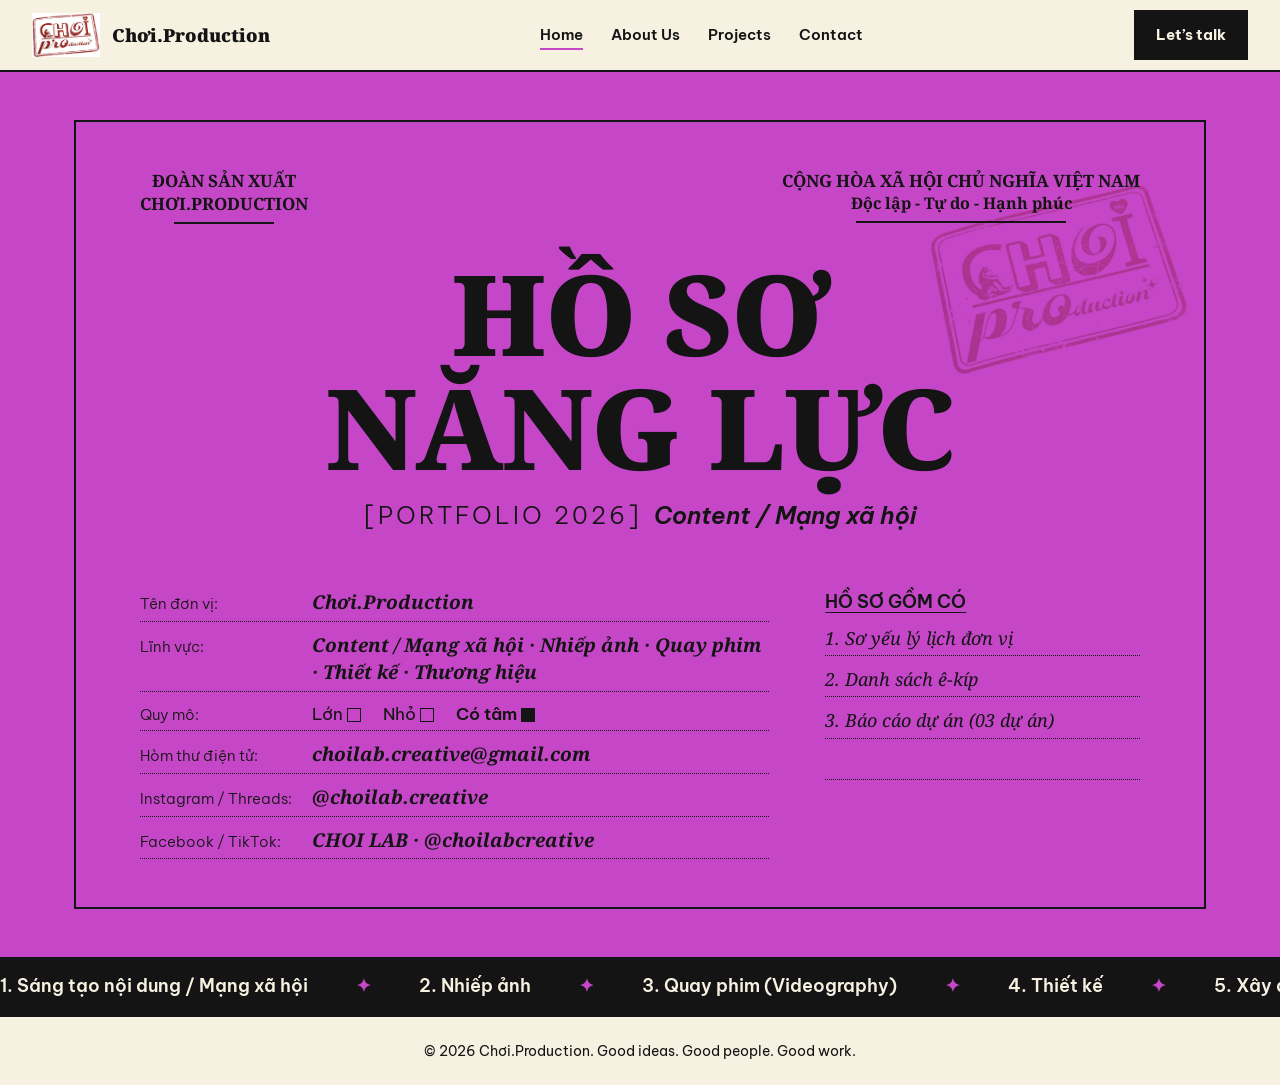
<file: index.html>
<!DOCTYPE html>
<html lang="vi">
<head>
<meta charset="utf-8">
<meta name="viewport" content="width=device-width, initial-scale=1">
<title>Home | Chơi.Production 2026</title>
<link rel="preconnect" href="https://fonts.googleapis.com">
<link href="https://fonts.googleapis.com/css2?family=Noto+Serif:ital,wght@0,400;0,700;0,900;1,400;1,700&family=Be+Vietnam+Pro:wght@300;400;600;700&display=swap" rel="stylesheet">
<link rel="stylesheet" href="portfolio.css">
</head>
<body>
<div class="progress" id="progress" aria-hidden="true"></div>
<header class="nav" id="nav">
  <a class="brand" href="index.html"><img src="assets/logo.jpg" alt="Logo Chơi.Production"><span>Chơi.Production</span></a>
  <nav aria-label="Main navigation">
    <ul>
      <li><a href="index.html" data-page="index.html">Home</a></li>
      <li><a href="about.html" data-page="about.html">About Us</a></li>
      <li><a href="projects.html" data-page="projects.html">Projects</a></li>
      <li><a href="contact.html" data-page="contact.html">Contact</a></li>
    </ul>
  </nav>
  <a class="cta" href="contact.html">Let’s talk</a>
</header>
<main class="page-home">
<!-- BÌA -->
<section id="bia" class="purple" style="padding-top:var(--nav-h)">
  <div class="wrap">
    <div class="sheet cover" style="position:relative">
      <div class="head">
        <div class="blk"><div>ĐOÀN SẢN XUẤT</div><div>CHƠI.PRODUCTION</div><div class="rule" style="width:100px"></div></div>
        <div class="blk"><div>CỘNG HÒA XÃ HỘI CHỦ NGHĨA VIỆT NAM</div><div style="font-size:16px">Độc lập - Tự do - Hạnh phúc</div><div class="rule" style="width:210px"></div></div>
      </div>
      <img class="faint" src="assets/logo.jpg" alt="" aria-hidden="true">
      <div class="reveal">
        <h1>HỒ SƠ<br>NĂNG LỰC</h1>
        <div class="sub">
          <span>[PORTFOLIO 2026]</span>
          <span class="phrase" id="phrase" aria-live="off">Content / Mạng xã hội · Nhiếp ảnh · Quay phim · Thiết kế · Thương hiệu</span>
        </div>
      </div>
      <div class="bottom reveal">
        <div style="display:flex;flex-direction:column;gap:10px">
          <div class="field" style="font-size:19px"><span class="lb">Tên đơn vị:</span><span class="v">Chơi.Production</span></div>
          <div class="field" style="font-size:19px"><span class="lb">Lĩnh vực:</span><span class="v">Content / Mạng xã hội · Nhiếp ảnh · Quay phim · Thiết kế · Thương hiệu</span></div>
          <div class="field"><span class="lb">Quy mô:</span><span class="sans" style="display:flex;gap:22px;flex-wrap:wrap"><span>Lớn <span class="box"></span></span><span>Nhỏ <span class="box"></span></span><span style="font-weight:600">Có tâm <span class="box on"></span></span></span></div>
          <div class="field" style="font-size:19px"><span class="lb">Hòm thư điện tử:</span><span class="v">choilab.creative@gmail.com</span></div>
          <div class="field" style="font-size:19px"><span class="lb">Instagram / Threads:</span><span class="v">@choilab.creative</span></div>
          <div class="field" style="font-size:19px"><span class="lb">Facebook / TikTok:</span><span class="v">CHOI LAB · @choilabcreative</span></div>
        </div>
        <div class="gom">
          <div class="t">HỒ SƠ GỒM CÓ</div>
          <a class="dot" href="about.html#ly-lich" style="text-decoration:none">1. Sơ yếu lý lịch đơn vị</a>
          <a class="dot" href="about.html#ekip" style="text-decoration:none">2. Danh sách ê-kíp</a>
          <a class="dot" href="projects.html#du-an" style="text-decoration:none">3. Báo cáo dự án (03 dự án)</a>
          <div class="dot">&#160;</div>
        </div>
      </div>
    </div>
  </div>
</section>

<div class="marquee" aria-hidden="true">
  <div class="track">
    <span>1. Sáng tạo nội dung / Mạng xã hội</span><span>2. Nhiếp ảnh</span><span>3. Quay phim (Videography)</span><span>4. Thiết kế</span><span>5. Xây dựng thương hiệu</span><span>6. Và mọi thứ dính tới sáng tạo</span>
    <span>1. Sáng tạo nội dung / Mạng xã hội</span><span>2. Nhiếp ảnh</span><span>3. Quay phim (Videography)</span><span>4. Thiết kế</span><span>5. Xây dựng thương hiệu</span><span>6. Và mọi thứ dính tới sáng tạo</span>
  </div>
</div>
</main>
<footer>© <span id="year"></span> Chơi.Production. Good ideas. Good people. Good work.</footer>
<script>
(function(){
  var reduce = window.matchMedia('(prefers-reduced-motion: reduce)').matches;
  var nav = document.getElementById('nav');
  var bar = document.getElementById('progress');
  var links = Array.prototype.slice.call(document.querySelectorAll('.nav a[data-page]'));
  var currentPage = window.location.pathname.split('/').pop() || 'index.html';
  var lastY = window.scrollY;
  links.forEach(function(link){
    var active = link.getAttribute('data-page') === currentPage;
    link.classList.toggle('active', active);
    if (active) link.setAttribute('aria-current', 'page');
  });
  function onScroll(){
    var y = window.scrollY;
    if (y > 240 && y > lastY) nav.classList.add('hidden');
    else if (y < lastY || y <= 240) nav.classList.remove('hidden');
    lastY = y;
    var max = document.documentElement.scrollHeight - window.innerHeight;
    bar.style.width = (max > 0 ? (y / max) * 100 : 0) + '%';
  }
  window.addEventListener('scroll', onScroll, {passive:true});
  window.addEventListener('resize', onScroll);
  onScroll();
  document.querySelectorAll('a[href^="#"]').forEach(function(link){
    link.addEventListener('click', function(event){
      var target = document.querySelector(link.getAttribute('href'));
      if (!target) return;
      event.preventDefault();
      target.scrollIntoView({behavior: reduce ? 'auto' : 'smooth', block:'start'});
      if (target.id) history.replaceState(null, '', '#' + target.id);
    });
  });
  document.getElementById('year').textContent = new Date().getFullYear();
  var reveals = document.querySelectorAll('.reveal');
  if (reduce || !('IntersectionObserver' in window)) {
    reveals.forEach(function(element){ element.classList.add('in'); });
  } else {
    var observer = new IntersectionObserver(function(entries){
      entries.forEach(function(entry){
        if (entry.isIntersecting) {
          entry.target.classList.add('in');
          observer.unobserve(entry.target);
        }
      });
    }, {threshold:0.15});
    reveals.forEach(function(element){ observer.observe(element); });
  }
  var words = ['Content / Mạng xã hội','Nhiếp ảnh','Quay phim','Thiết kế','Thương hiệu'];
  var phrase = document.getElementById('phrase');
  if (phrase && !reduce) {
    var index = 0;
    phrase.textContent = words[0];
    window.setInterval(function(){
      phrase.classList.add('fade');
      window.setTimeout(function(){
        index = (index + 1) % words.length;
        phrase.textContent = words[index];
        phrase.classList.remove('fade');
      }, 350);
    }, 2200);
  }
})();
</script>
</body>
</html>
</file>
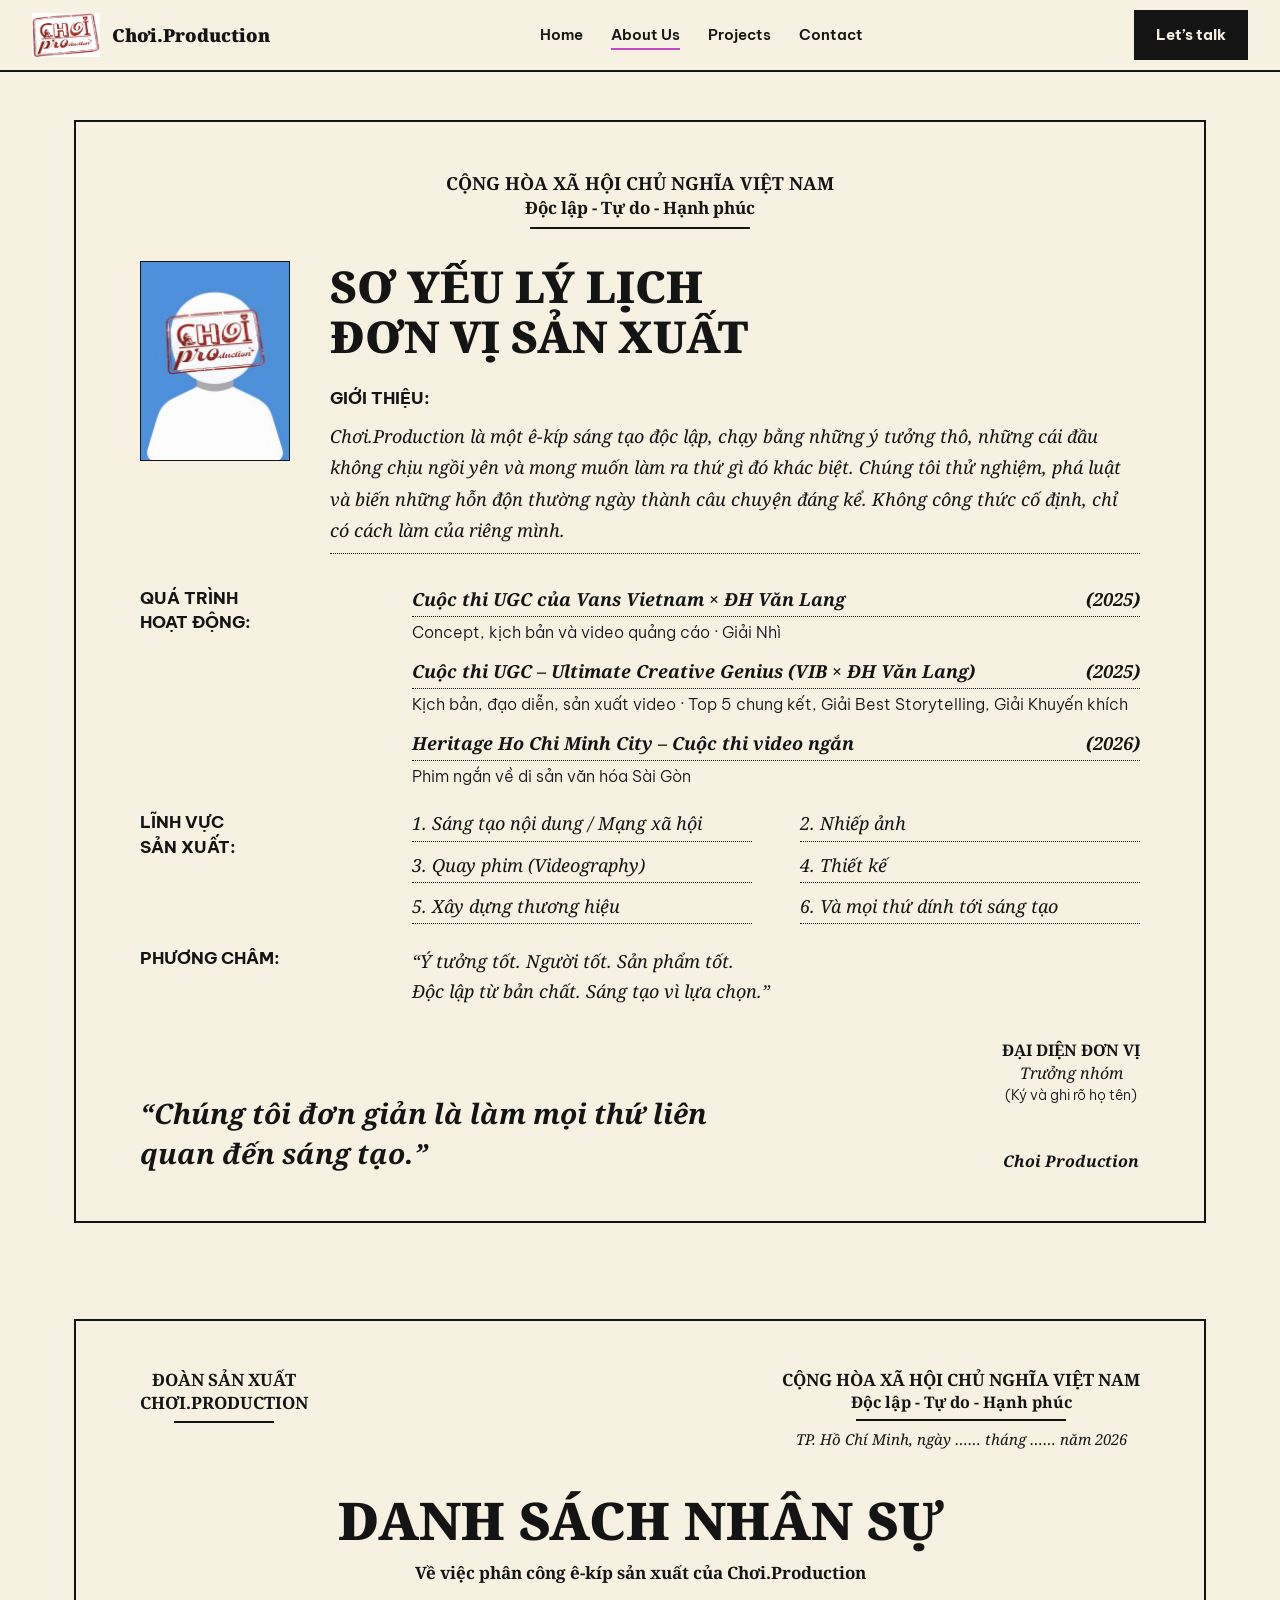
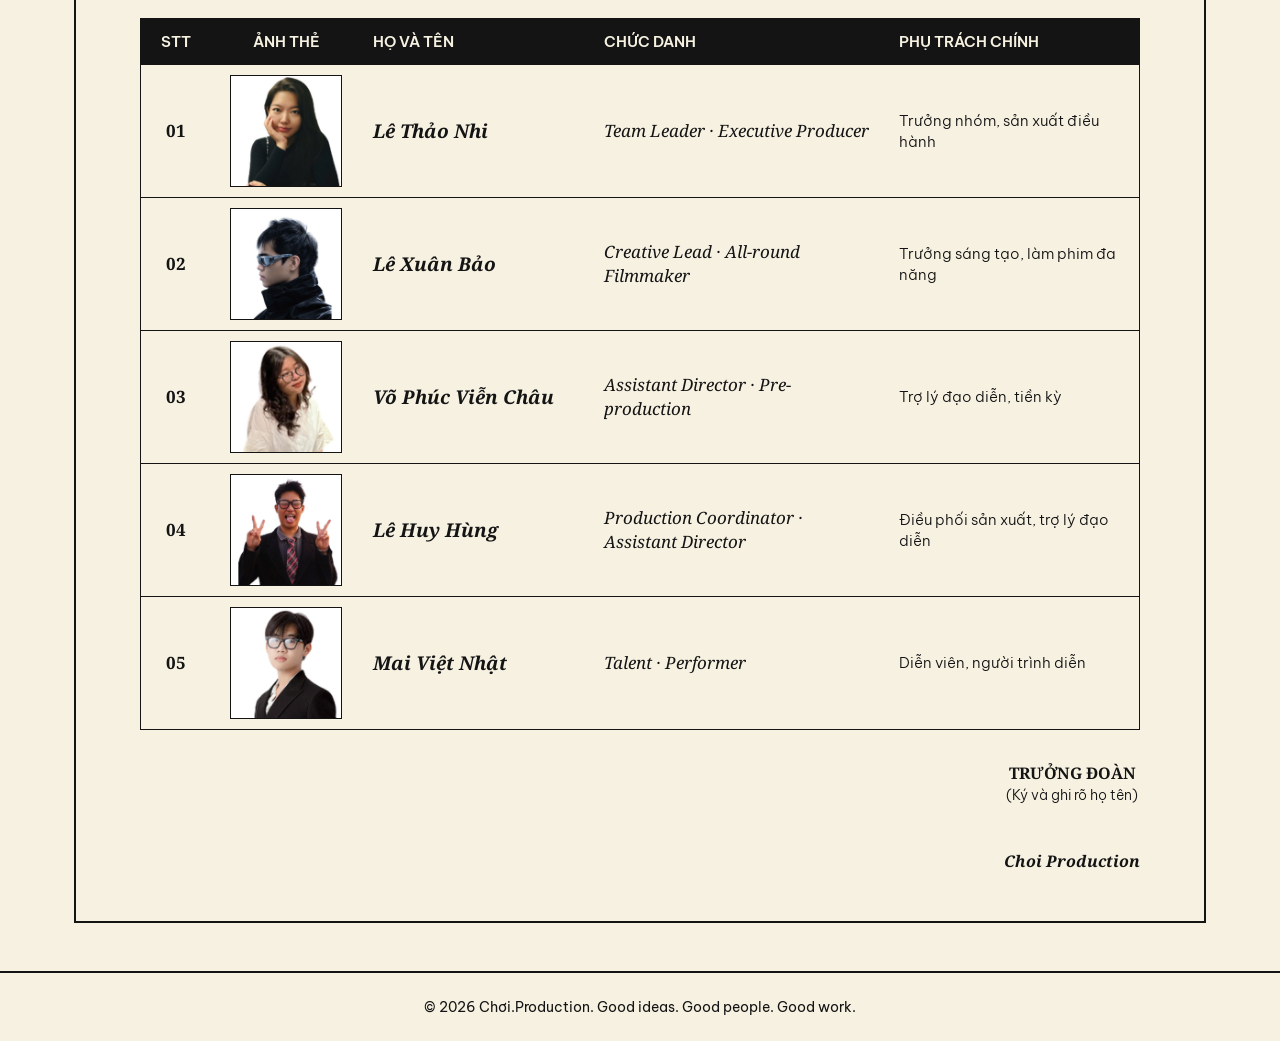
<file: about.html>
<!DOCTYPE html>
<html lang="vi">
<head>
<meta charset="utf-8">
<meta name="viewport" content="width=device-width, initial-scale=1">
<title>About Us | Chơi.Production 2026</title>
<link rel="preconnect" href="https://fonts.googleapis.com">
<link href="https://fonts.googleapis.com/css2?family=Noto+Serif:ital,wght@0,400;0,700;0,900;1,400;1,700&family=Be+Vietnam+Pro:wght@300;400;600;700&display=swap" rel="stylesheet">
<link rel="stylesheet" href="portfolio.css">
</head>
<body>
<div class="progress" id="progress" aria-hidden="true"></div>
<header class="nav" id="nav">
  <a class="brand" href="index.html"><img src="assets/logo.jpg" alt="Logo Chơi.Production"><span>Chơi.Production</span></a>
  <nav aria-label="Main navigation">
    <ul>
      <li><a href="index.html" data-page="index.html">Home</a></li>
      <li><a href="about.html" data-page="about.html">About Us</a></li>
      <li><a href="projects.html" data-page="projects.html">Projects</a></li>
      <li><a href="contact.html" data-page="contact.html">Contact</a></li>
    </ul>
  </nav>
  <a class="cta" href="contact.html">Let’s talk</a>
</header>
<main class="page-inner">
<!-- LÝ LỊCH -->
<section id="ly-lich">
  <div class="wrap">
    <div class="sheet">
      <div class="ll-top reveal">
        <div style="text-align:center">
          <div style="font-weight:700;font-size:18px">CỘNG HÒA XÃ HỘI CHỦ NGHĨA VIỆT NAM</div>
          <div style="font-weight:700;font-size:17px">Độc lập - Tự do - Hạnh phúc</div>
          <div class="head"><div class="rule" style="width:220px"></div></div>
        </div>
      </div>
      <div class="intro reveal">
        <div class="idphoto"><img src="assets/idphoto.jpg" alt="Ảnh thẻ Chơi.Production"></div>
        <div style="display:flex;flex-direction:column;gap:10px">
        <h1 style="font-weight:900;font-size:clamp(30px,4.4vw,44px);line-height:1.15;margin-bottom:14px">SƠ YẾU LÝ LỊCH<br>ĐƠN VỊ SẢN XUẤT</h1>
        <div class="lbl">GIỚI THIỆU:</div>
        <p class="dot" style="line-height:1.75;padding-bottom:6px">Chơi.Production là một ê-kíp sáng tạo độc lập, chạy bằng những ý tưởng thô, những cái đầu không chịu ngồi yên và mong muốn làm ra thứ gì đó khác biệt. Chúng tôi thử nghiệm, phá luật và biến những hỗn độn thường ngày thành câu chuyện đáng kể. Không công thức cố định, chỉ có cách làm của riêng mình.</p>
        </div>
      </div>
      <div class="ll-body reveal">
        <div class="lbl">QUÁ TRÌNH<br>HOẠT ĐỘNG:</div>
        <div style="display:flex;flex-direction:column;gap:14px">
          <div class="mile"><div class="row"><span>Cuộc thi UGC của Vans Vietnam × ĐH Văn Lang</span><span>(2025)</span></div><div class="d">Concept, kịch bản và video quảng cáo · Giải Nhì</div></div>
          <div class="mile"><div class="row"><span>Cuộc thi UGC – Ultimate Creative Genius (VIB × ĐH Văn Lang)</span><span>(2025)</span></div><div class="d">Kịch bản, đạo diễn, sản xuất video · Top 5 chung kết, Giải Best Storytelling, Giải Khuyến khích</div></div>
          <div class="mile"><div class="row"><span>Heritage Ho Chi Minh City – Cuộc thi video ngắn</span><span>(2026)</span></div><div class="d">Phim ngắn về di sản văn hóa Sài Gòn</div></div>
        </div>
        <div class="lbl">LĨNH VỰC<br>SẢN XUẤT:</div>
        <div class="grid2">
          <div class="dot">1. Sáng tạo nội dung / Mạng xã hội</div><div class="dot">2. Nhiếp ảnh</div>
          <div class="dot">3. Quay phim (Videography)</div><div class="dot">4. Thiết kế</div>
          <div class="dot">5. Xây dựng thương hiệu</div><div class="dot">6. Và mọi thứ dính tới sáng tạo</div>
        </div>
        <div class="lbl">PHƯƠNG CHÂM:</div>
        <p style="font-style:italic;line-height:1.7">“Ý tưởng tốt. Người tốt. Sản phẩm tốt.<br>Độc lập từ bản chất. Sáng tạo vì lựa chọn.”</p>
      </div>
      <div class="sign reveal">
        <p style="max-width:620px;font-style:italic;font-weight:700;font-size:28px;line-height:1.4">“Chúng tôi đơn giản là làm mọi thứ liên quan đến sáng tạo.”</p>
        <div class="who"><div style="font-weight:700">ĐẠI DIỆN ĐƠN VỊ</div><div style="font-style:italic">Trưởng nhóm</div><div class="sans" style="font-weight:300;font-size:14px">(Ký và ghi rõ họ tên)</div><div class="name">Choi Production</div></div>
      </div>
    </div>
  </div>
</section>

<!-- Ê-KÍP -->
<section id="ekip">
  <div class="wrap">
    <div class="sheet">
      <div class="head">
        <div class="blk"><div>ĐOÀN SẢN XUẤT</div><div>CHƠI.PRODUCTION</div><div class="rule" style="width:100px"></div></div>
        <div class="blk"><div>CỘNG HÒA XÃ HỘI CHỦ NGHĨA VIỆT NAM</div><div style="font-size:16px">Độc lập - Tự do - Hạnh phúc</div><div class="rule" style="width:210px"></div><div class="meta">TP. Hồ Chí Minh, ngày …… tháng …… năm 2026</div></div>
      </div>
      <div class="title-c reveal"><h1>DANH SÁCH NHÂN SỰ</h1><p>Về việc phân công ê-kíp sản xuất của Chơi.Production</p></div>
      <div class="tbl reveal" role="table" aria-label="Danh sách nhân sự">
        <div class="tr th" role="row"><div role="columnheader" style="text-align:center">STT</div><div role="columnheader" style="text-align:center">ẢNH THẺ</div><div role="columnheader">HỌ VÀ TÊN</div><div role="columnheader">CHỨC DANH</div><div role="columnheader">PHỤ TRÁCH CHÍNH</div></div>
        <div class="tr" role="row"><div class="stt" role="cell">01</div><div class="ph" role="cell"><img src="assets/nhi.jpg?v=2" alt="Ảnh Lê Thảo Nhi"></div><div class="nm" role="cell">Lê Thảo Nhi</div><div class="rl" role="cell">Team Leader · Executive Producer</div><div class="vn" role="cell">Trưởng nhóm, sản xuất điều hành</div></div>
        <div class="tr" role="row"><div class="stt" role="cell">02</div><div class="ph" role="cell"><img src="assets/bao4.jpg" alt="Ảnh Lê Xuân Bảo"></div><div class="nm" role="cell">Lê Xuân Bảo</div><div class="rl" role="cell">Creative Lead · All-round Filmmaker</div><div class="vn" role="cell">Trưởng sáng tạo, làm phim đa năng</div></div>
        <div class="tr" role="row"><div class="stt" role="cell">03</div><div class="ph" role="cell"><img src="assets/chau.jpg?v=2" alt="Ảnh Võ Phúc Viễn Châu"></div><div class="nm" role="cell">Võ Phúc Viễn Châu</div><div class="rl" role="cell">Assistant Director · Pre-production</div><div class="vn" role="cell">Trợ lý đạo diễn, tiền kỳ</div></div>
        <div class="tr" role="row"><div class="stt" role="cell">04</div><div class="ph" role="cell"><img src="assets/hung4.jpg" alt="Ảnh Lê Huy Hùng"></div><div class="nm" role="cell">Lê Huy Hùng</div><div class="rl" role="cell">Production Coordinator · Assistant Director</div><div class="vn" role="cell">Điều phối sản xuất, trợ lý đạo diễn</div></div>
        <div class="tr" role="row"><div class="stt" role="cell">05</div><div class="ph" role="cell"><img src="assets/nhat2.jpg" alt="Ảnh Mai Việt Nhật"></div><div class="nm" role="cell">Mai Việt Nhật</div><div class="rl" role="cell">Talent · Performer</div><div class="vn" role="cell">Diễn viên, người trình diễn</div></div>
      </div>
      <div class="sign"><div></div><div class="who"><div style="font-weight:700">TRƯỞNG ĐOÀN</div><div class="sans" style="font-weight:300;font-size:14px">(Ký và ghi rõ họ tên)</div><div class="name">Choi Production</div></div></div>
    </div>
  </div>
</section>
</main>
<footer>© <span id="year"></span> Chơi.Production. Good ideas. Good people. Good work.</footer>
<script>
(function(){
  var reduce = window.matchMedia('(prefers-reduced-motion: reduce)').matches;
  var nav = document.getElementById('nav');
  var bar = document.getElementById('progress');
  var links = Array.prototype.slice.call(document.querySelectorAll('.nav a[data-page]'));
  var currentPage = window.location.pathname.split('/').pop() || 'index.html';
  var lastY = window.scrollY;
  links.forEach(function(link){
    var active = link.getAttribute('data-page') === currentPage;
    link.classList.toggle('active', active);
    if (active) link.setAttribute('aria-current', 'page');
  });
  function onScroll(){
    var y = window.scrollY;
    if (y > 240 && y > lastY) nav.classList.add('hidden');
    else if (y < lastY || y <= 240) nav.classList.remove('hidden');
    lastY = y;
    var max = document.documentElement.scrollHeight - window.innerHeight;
    bar.style.width = (max > 0 ? (y / max) * 100 : 0) + '%';
  }
  window.addEventListener('scroll', onScroll, {passive:true});
  window.addEventListener('resize', onScroll);
  onScroll();
  document.querySelectorAll('a[href^="#"]').forEach(function(link){
    link.addEventListener('click', function(event){
      var target = document.querySelector(link.getAttribute('href'));
      if (!target) return;
      event.preventDefault();
      target.scrollIntoView({behavior: reduce ? 'auto' : 'smooth', block:'start'});
      if (target.id) history.replaceState(null, '', '#' + target.id);
    });
  });
  document.getElementById('year').textContent = new Date().getFullYear();
  var reveals = document.querySelectorAll('.reveal');
  if (reduce || !('IntersectionObserver' in window)) {
    reveals.forEach(function(element){ element.classList.add('in'); });
  } else {
    var observer = new IntersectionObserver(function(entries){
      entries.forEach(function(entry){
        if (entry.isIntersecting) {
          entry.target.classList.add('in');
          observer.unobserve(entry.target);
        }
      });
    }, {threshold:0.15});
    reveals.forEach(function(element){ observer.observe(element); });
  }
  var words = ['Content / Mạng xã hội','Nhiếp ảnh','Quay phim','Thiết kế','Thương hiệu'];
  var phrase = document.getElementById('phrase');
  if (phrase && !reduce) {
    var index = 0;
    phrase.textContent = words[0];
    window.setInterval(function(){
      phrase.classList.add('fade');
      window.setTimeout(function(){
        index = (index + 1) % words.length;
        phrase.textContent = words[index];
        phrase.classList.remove('fade');
      }, 350);
    }, 2200);
  }
})();
</script>
</body>
</html>
</file>
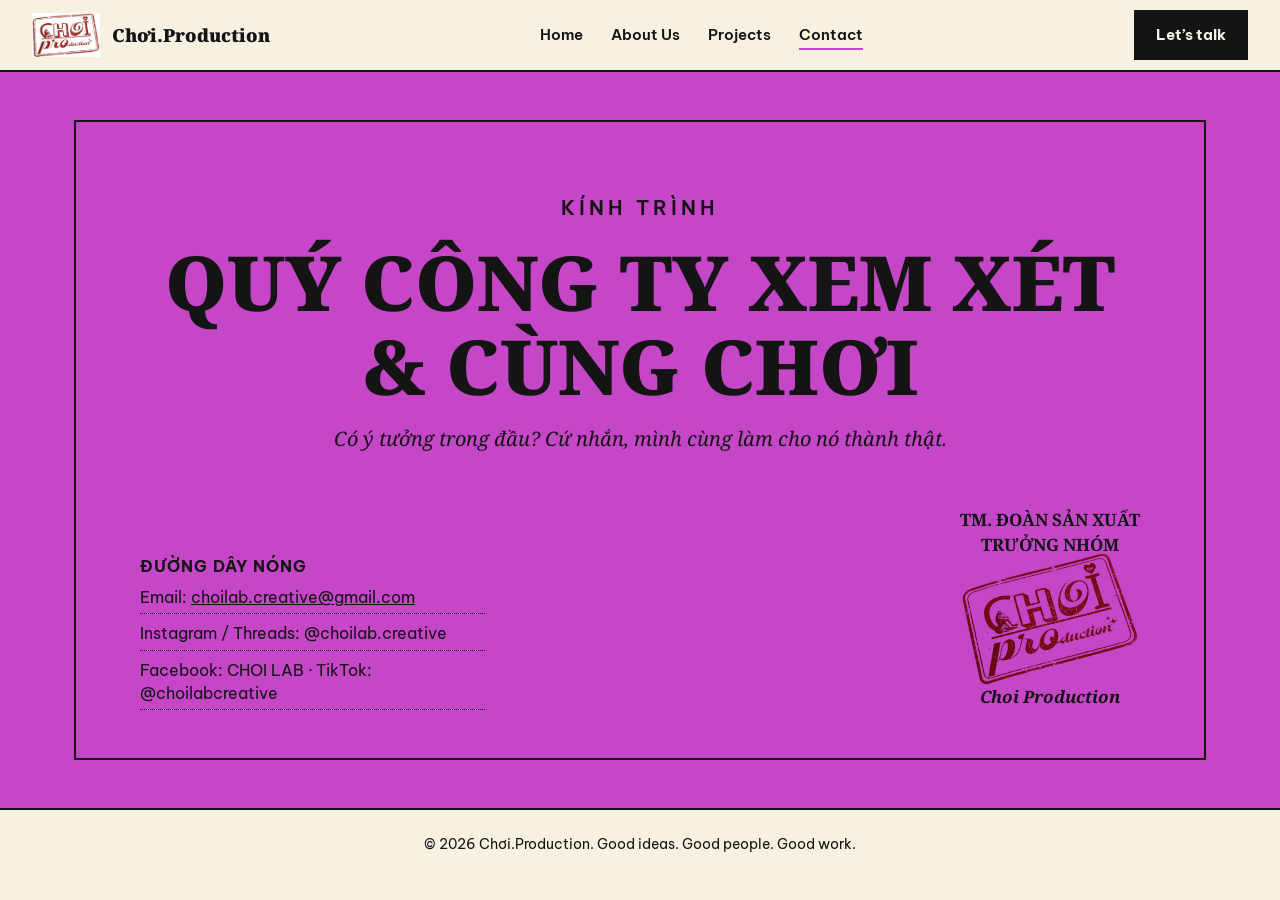
<file: contact.html>
<!DOCTYPE html>
<html lang="vi">
<head>
<meta charset="utf-8">
<meta name="viewport" content="width=device-width, initial-scale=1">
<title>Contact | Chơi.Production 2026</title>
<link rel="preconnect" href="https://fonts.googleapis.com">
<link href="https://fonts.googleapis.com/css2?family=Noto+Serif:ital,wght@0,400;0,700;0,900;1,400;1,700&family=Be+Vietnam+Pro:wght@300;400;600;700&display=swap" rel="stylesheet">
<link rel="stylesheet" href="portfolio.css">
</head>
<body>
<div class="progress" id="progress" aria-hidden="true"></div>
<header class="nav" id="nav">
  <a class="brand" href="index.html"><img src="assets/logo.jpg" alt="Logo Chơi.Production"><span>Chơi.Production</span></a>
  <nav aria-label="Main navigation">
    <ul>
      <li><a href="index.html" data-page="index.html">Home</a></li>
      <li><a href="about.html" data-page="about.html">About Us</a></li>
      <li><a href="projects.html" data-page="projects.html">Projects</a></li>
      <li><a href="contact.html" data-page="contact.html">Contact</a></li>
    </ul>
  </nav>
  <a class="cta" href="contact.html">Let’s talk</a>
</header>
<main class="page-inner">
<!-- KẾT -->
<section id="lien-he" class="purple">
  <div class="wrap">
    <div class="sheet ket">
      <div class="mid reveal">
        <div class="k">KÍNH TRÌNH</div>
        <h1>QUÝ CÔNG TY XEM XÉT<br>&amp; CÙNG CHƠI</h1>
        <p>Có ý tưởng trong đầu? Cứ nhắn, mình cùng làm cho nó thành thật.</p>
      </div>
      <div class="bot reveal">
        <div class="hotline">
          <div class="t">ĐƯỜNG DÂY NÓNG</div>
          <div>Email: <a href="mailto:choilab.creative@gmail.com">choilab.creative@gmail.com</a></div>
          <div>Instagram / Threads: @choilab.creative</div>
          <div>Facebook: CHOI LAB · TikTok: @choilabcreative</div>
        </div>
        <div></div>
        <div class="stamp">
          <div style="font-weight:700">TM. ĐOÀN SẢN XUẤT</div>
          <div style="font-weight:700">TRƯỞNG NHÓM</div>
          <div class="s"><img src="assets/logo.jpg" alt="Dấu Chơi.Production"></div>
          <div style="font-style:italic;font-weight:700;margin-top:8px">Choi Production</div>
        </div>
      </div>
    </div>
  </div>
</section>
</main>
<footer>© <span id="year"></span> Chơi.Production. Good ideas. Good people. Good work.</footer>
<script>
(function(){
  var reduce = window.matchMedia('(prefers-reduced-motion: reduce)').matches;
  var nav = document.getElementById('nav');
  var bar = document.getElementById('progress');
  var links = Array.prototype.slice.call(document.querySelectorAll('.nav a[data-page]'));
  var currentPage = window.location.pathname.split('/').pop() || 'index.html';
  var lastY = window.scrollY;
  links.forEach(function(link){
    var active = link.getAttribute('data-page') === currentPage;
    link.classList.toggle('active', active);
    if (active) link.setAttribute('aria-current', 'page');
  });
  function onScroll(){
    var y = window.scrollY;
    if (y > 240 && y > lastY) nav.classList.add('hidden');
    else if (y < lastY || y <= 240) nav.classList.remove('hidden');
    lastY = y;
    var max = document.documentElement.scrollHeight - window.innerHeight;
    bar.style.width = (max > 0 ? (y / max) * 100 : 0) + '%';
  }
  window.addEventListener('scroll', onScroll, {passive:true});
  window.addEventListener('resize', onScroll);
  onScroll();
  document.querySelectorAll('a[href^="#"]').forEach(function(link){
    link.addEventListener('click', function(event){
      var target = document.querySelector(link.getAttribute('href'));
      if (!target) return;
      event.preventDefault();
      target.scrollIntoView({behavior: reduce ? 'auto' : 'smooth', block:'start'});
      if (target.id) history.replaceState(null, '', '#' + target.id);
    });
  });
  document.getElementById('year').textContent = new Date().getFullYear();
  var reveals = document.querySelectorAll('.reveal');
  if (reduce || !('IntersectionObserver' in window)) {
    reveals.forEach(function(element){ element.classList.add('in'); });
  } else {
    var observer = new IntersectionObserver(function(entries){
      entries.forEach(function(entry){
        if (entry.isIntersecting) {
          entry.target.classList.add('in');
          observer.unobserve(entry.target);
        }
      });
    }, {threshold:0.15});
    reveals.forEach(function(element){ observer.observe(element); });
  }
  var words = ['Content / Mạng xã hội','Nhiếp ảnh','Quay phim','Thiết kế','Thương hiệu'];
  var phrase = document.getElementById('phrase');
  if (phrase && !reduce) {
    var index = 0;
    phrase.textContent = words[0];
    window.setInterval(function(){
      phrase.classList.add('fade');
      window.setTimeout(function(){
        index = (index + 1) % words.length;
        phrase.textContent = words[index];
        phrase.classList.remove('fade');
      }, 350);
    }, 2200);
  }
})();
</script>
</body>
</html>
</file>
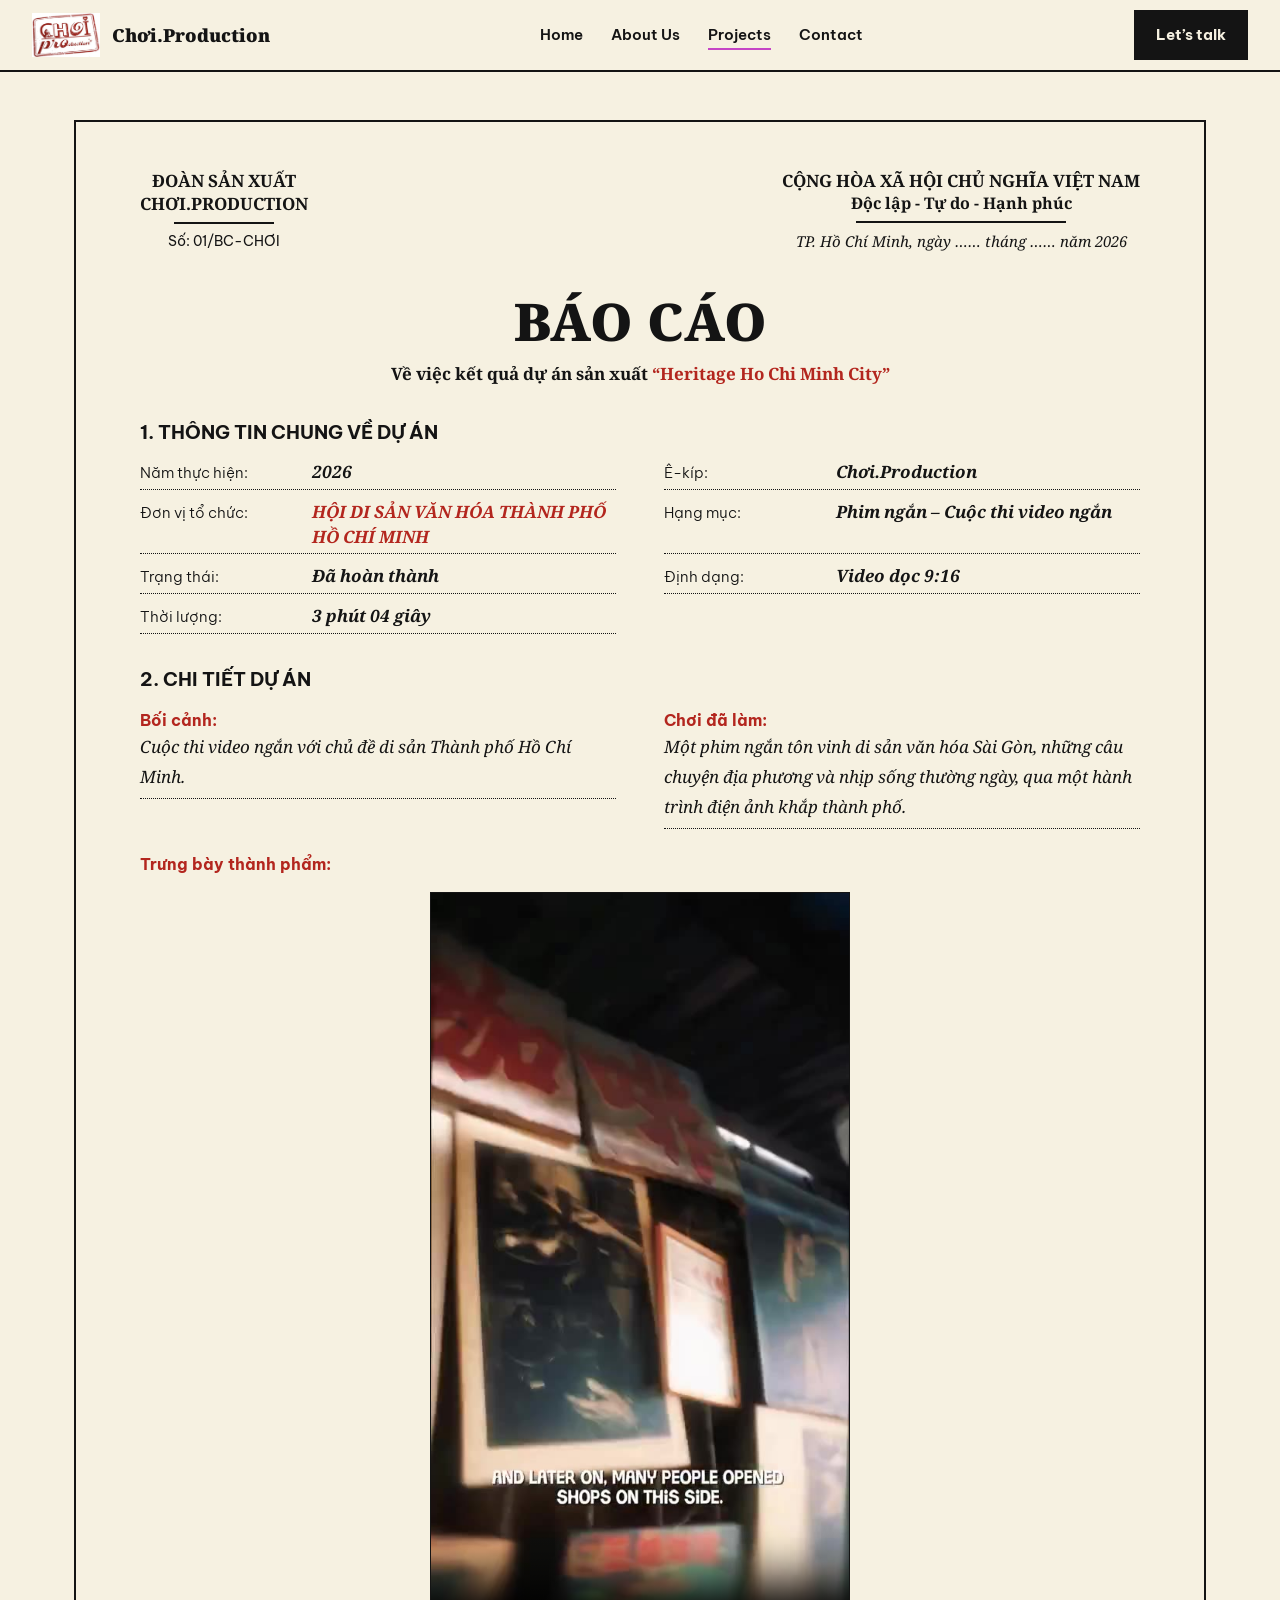
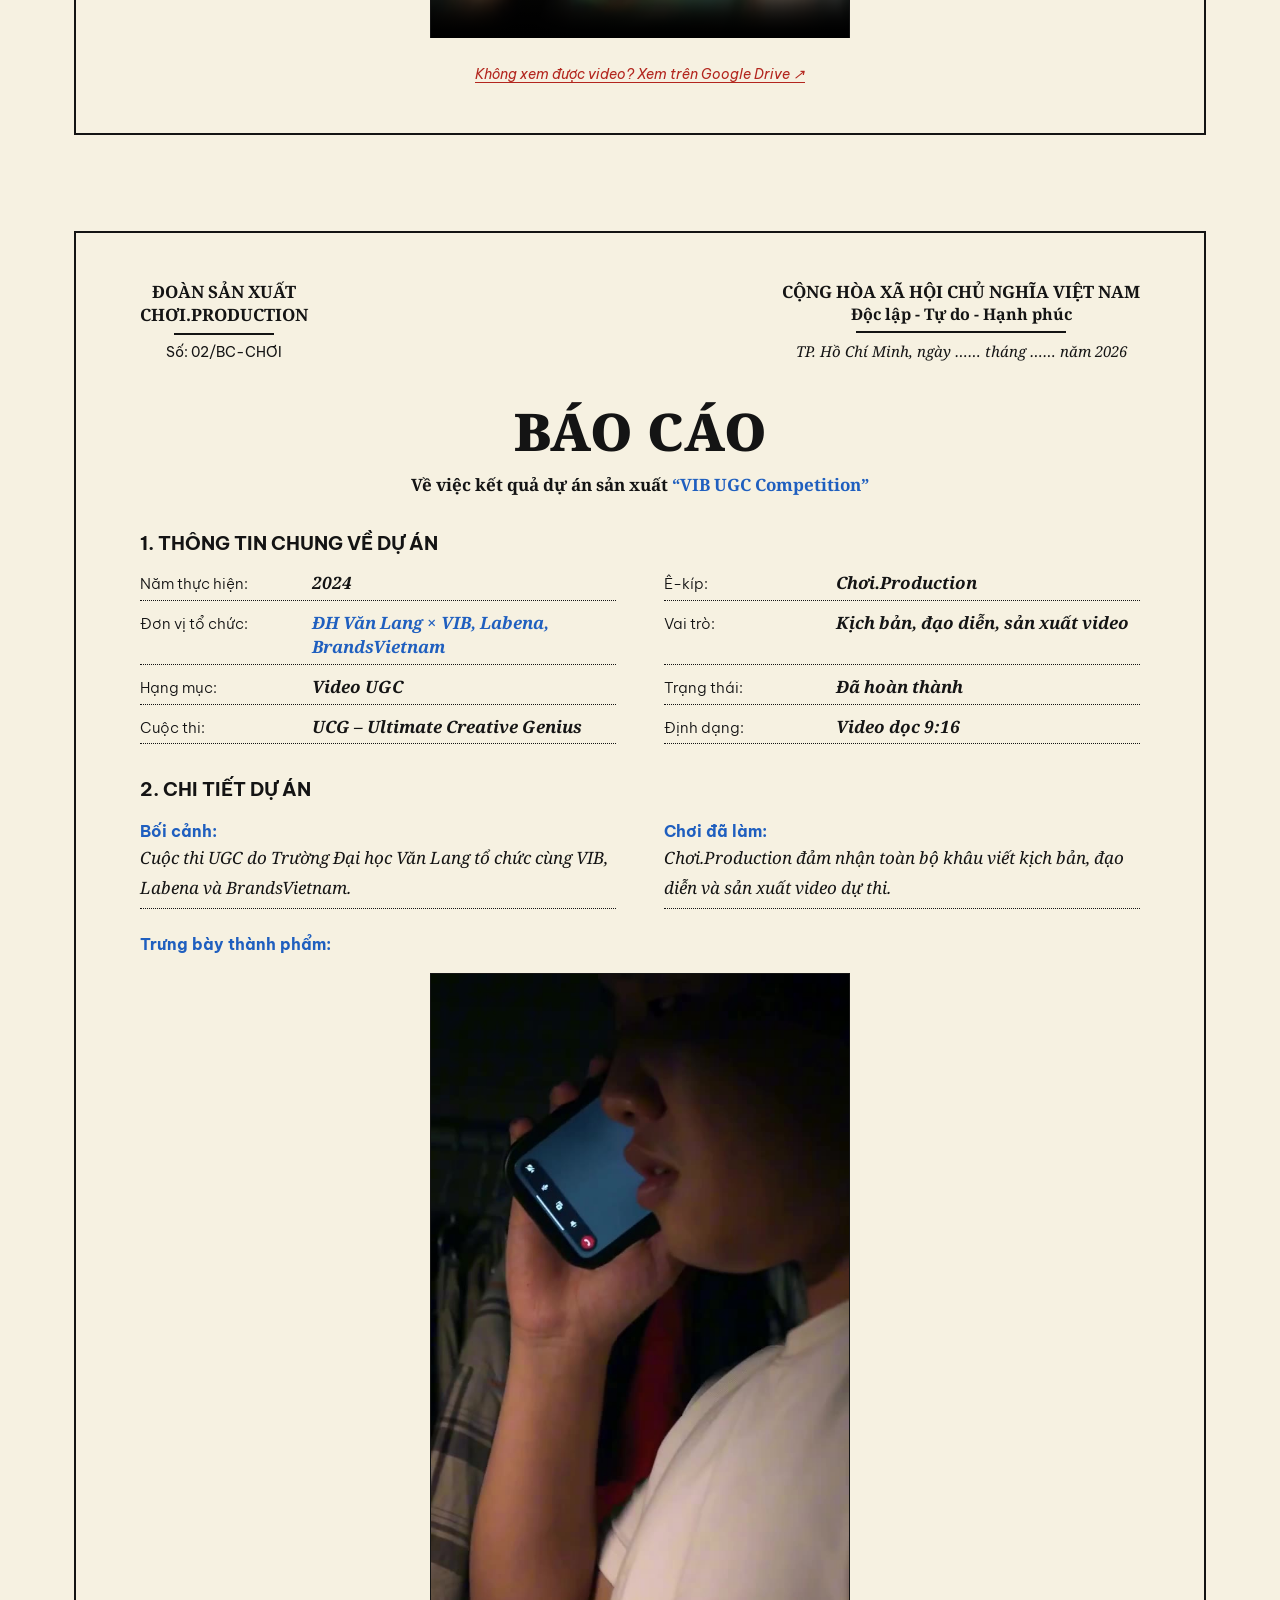
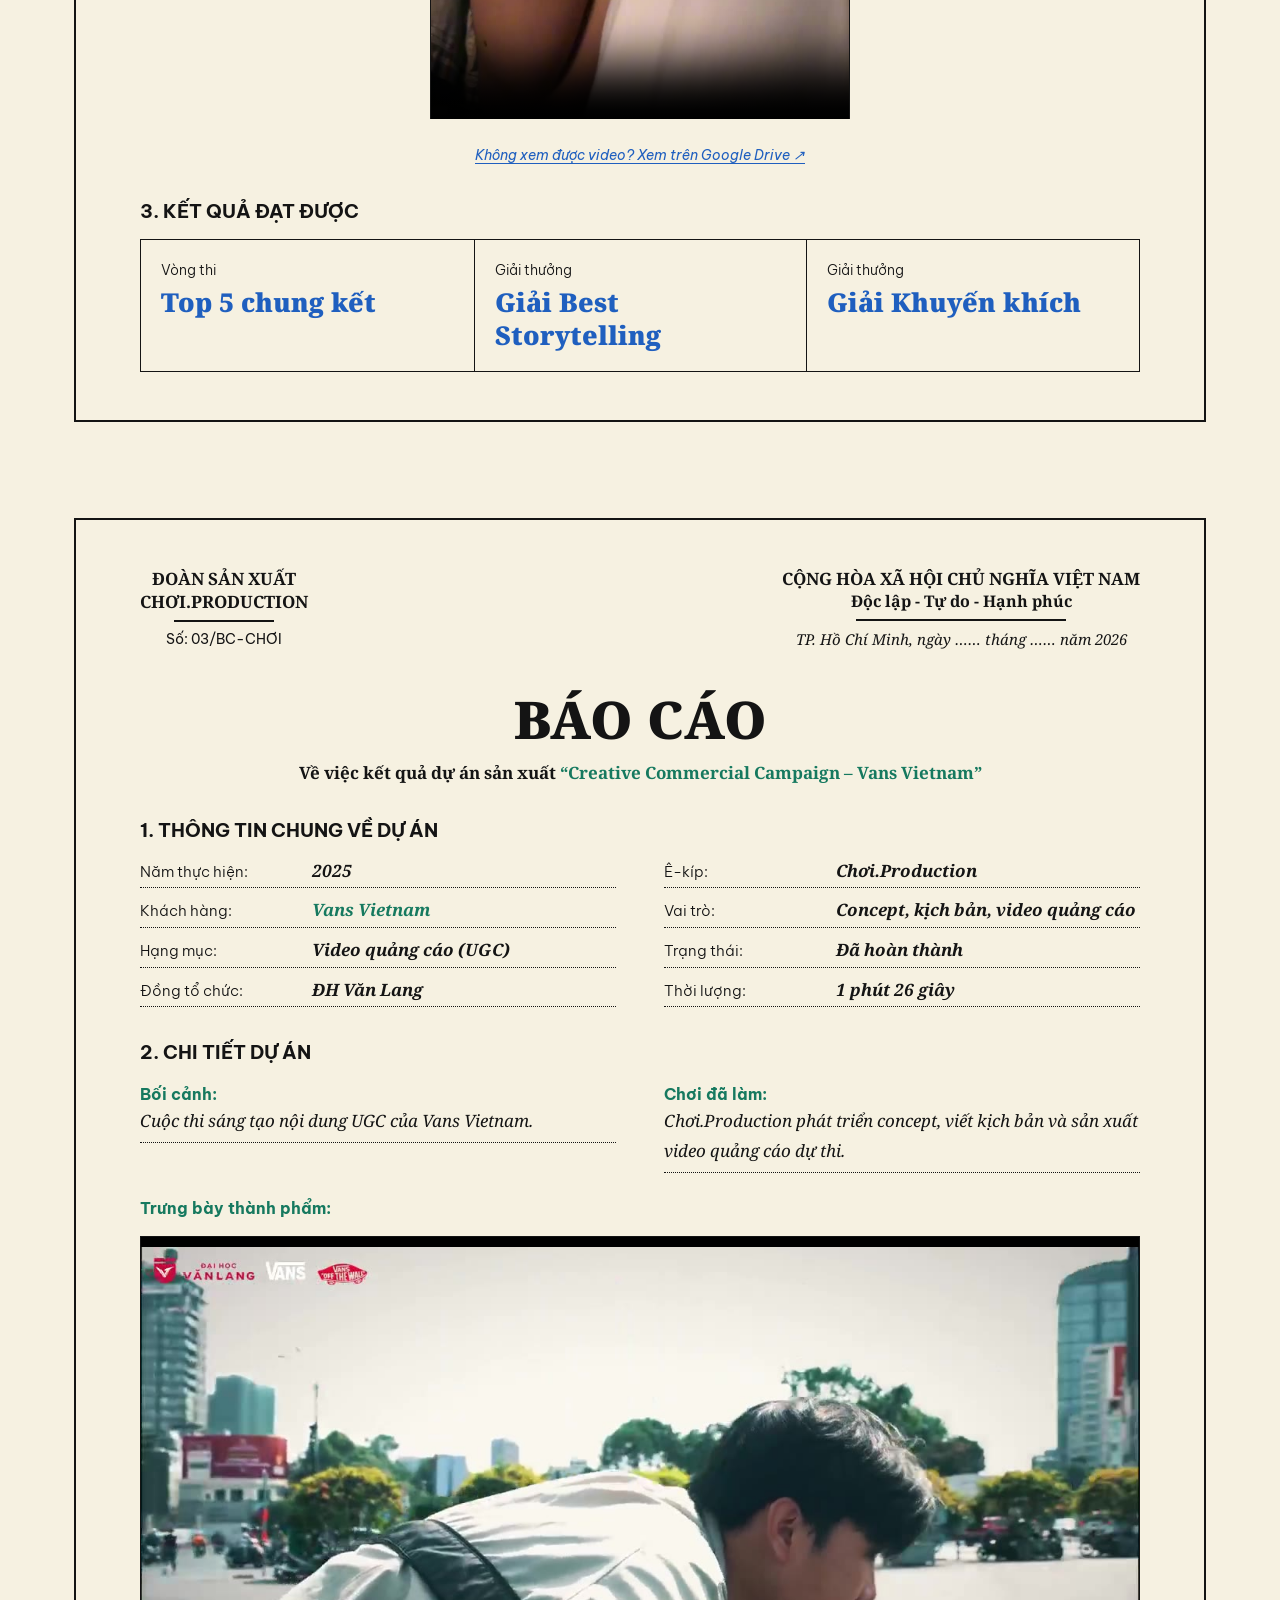
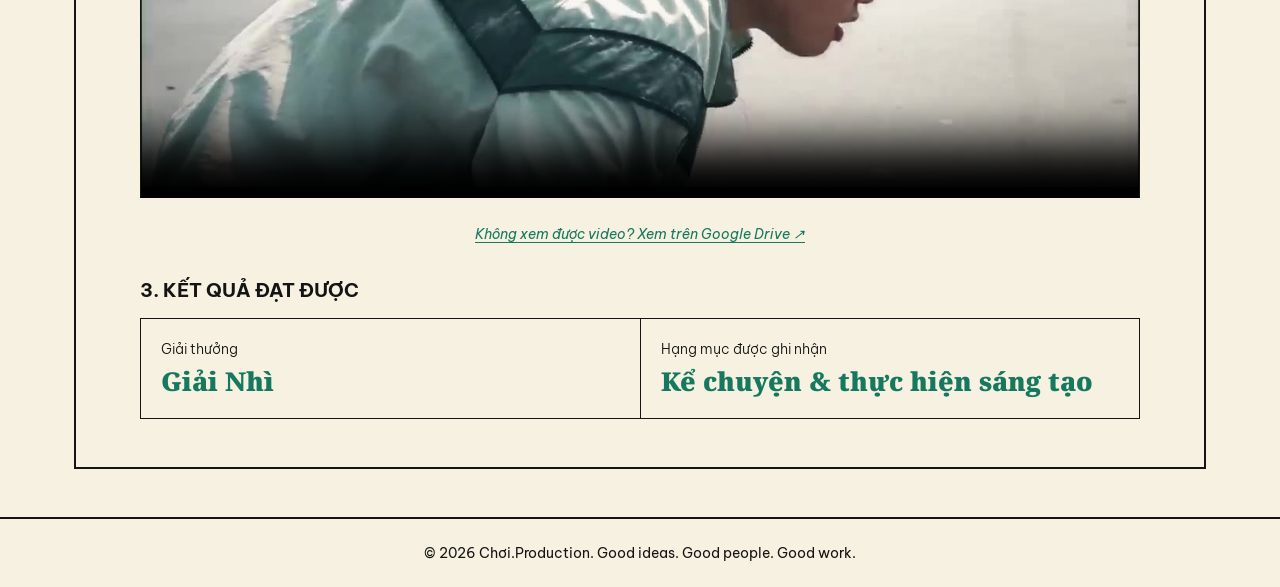
<file: projects.html>
<!DOCTYPE html>
<html lang="vi">
<head>
<meta charset="utf-8">
<meta name="viewport" content="width=device-width, initial-scale=1">
<title>Projects | Chơi.Production 2026</title>
<link rel="preconnect" href="https://fonts.googleapis.com">
<link href="https://fonts.googleapis.com/css2?family=Noto+Serif:ital,wght@0,400;0,700;0,900;1,400;1,700&family=Be+Vietnam+Pro:wght@300;400;600;700&display=swap" rel="stylesheet">
<link rel="stylesheet" href="portfolio.css">
</head>
<body>
<div class="progress" id="progress" aria-hidden="true"></div>
<header class="nav" id="nav">
  <a class="brand" href="index.html"><img src="assets/logo.jpg" alt="Logo Chơi.Production"><span>Chơi.Production</span></a>
  <nav aria-label="Main navigation">
    <ul>
      <li><a href="index.html" data-page="index.html">Home</a></li>
      <li><a href="about.html" data-page="about.html">About Us</a></li>
      <li><a href="projects.html" data-page="projects.html">Projects</a></li>
      <li><a href="contact.html" data-page="contact.html">Contact</a></li>
    </ul>
  </nav>
  <a class="cta" href="contact.html">Let’s talk</a>
</header>
<main class="page-inner">
<!-- DỰ ÁN -->
<section id="du-an">
  <!-- 01 Heritage -->
  <div class="wrap">
    <article class="sheet bc" style="--accent:var(--red)">
      <div class="head">
        <div class="blk"><div>ĐOÀN SẢN XUẤT</div><div>CHƠI.PRODUCTION</div><div class="rule" style="width:100px"></div><div class="sans" style="font-weight:400;font-size:14px;margin-top:8px">Số: 01/BC-CHƠI</div></div>
        <div class="blk"><div>CỘNG HÒA XÃ HỘI CHỦ NGHĨA VIỆT NAM</div><div style="font-size:16px">Độc lập - Tự do - Hạnh phúc</div><div class="rule" style="width:210px"></div><div class="meta">TP. Hồ Chí Minh, ngày …… tháng …… năm 2026</div></div>
      </div>
      <div class="title-c reveal"><h1>BÁO CÁO</h1><p>Về việc kết quả dự án sản xuất <span class="acc">“Heritage Ho Chi Minh City”</span></p></div>
      <div class="reveal" style="display:flex;flex-direction:column;gap:14px">
        <h2>1. THÔNG TIN CHUNG VỀ DỰ ÁN</h2>
        <div class="grid2">
          <div class="field"><span class="lb">Năm thực hiện:</span><span class="v">2026</span></div>
          <div class="field"><span class="lb">Ê-kíp:</span><span class="v">Chơi.Production</span></div>
          <div class="field"><span class="lb">Đơn vị tổ chức:</span><span class="v acc">HỘI DI SẢN VĂN HÓA THÀNH PHỐ HỒ CHÍ MINH</span></div>
          <div class="field"><span class="lb">Hạng mục:</span><span class="v">Phim ngắn – Cuộc thi video ngắn</span></div>
          <div class="field"><span class="lb">Trạng thái:</span><span class="v">Đã hoàn thành</span></div>
          <div class="field"><span class="lb">Định dạng:</span><span class="v">Video dọc 9:16</span></div>
          <div class="field"><span class="lb">Thời lượng:</span><span class="v">3 phút 04 giây</span></div>
        </div>
      </div>
      <div class="reveal" style="display:flex;flex-direction:column;gap:16px">
        <h2>2. CHI TIẾT DỰ ÁN</h2>
        <div class="grid2" style="gap:24px 48px;font-size:17px">
          <div><div class="lbl acc" style="font-size:16px">Bối cảnh:</div><p class="txt">Cuộc thi video ngắn với chủ đề di sản Thành phố Hồ Chí Minh.</p></div>
          <div><div class="lbl acc" style="font-size:16px">Chơi đã làm:</div><p class="txt">Một phim ngắn tôn vinh di sản văn hóa Sài Gòn, những câu chuyện địa phương và nhịp sống thường ngày, qua một hành trình điện ảnh khắp thành phố.</p></div>
        </div>
        <div class="lbl acc" style="font-size:16px;margin-top:8px">Trưng bày thành phẩm:</div>
        <video class="vid-v" src="assets/heritage.mp4" poster="assets/heritage_poster.jpg" controls playsinline preload="metadata" aria-label="Phim ngắn Heritage Ho Chi Minh City"></video>
        <a class="vlink" href="https://drive.google.com/file/d/1Fc-ELTSOcHLltlHh9IWvn-OC2PpGT8vj/view" target="_blank" rel="noopener">Không xem được video? Xem trên Google Drive ↗</a>
      </div>
    </article>
  </div>

  <!-- 02 VIB -->
  <div class="wrap">
    <article class="sheet bc" style="--accent:var(--blue)">
      <div class="head">
        <div class="blk"><div>ĐOÀN SẢN XUẤT</div><div>CHƠI.PRODUCTION</div><div class="rule" style="width:100px"></div><div class="sans" style="font-weight:400;font-size:14px;margin-top:8px">Số: 02/BC-CHƠI</div></div>
        <div class="blk"><div>CỘNG HÒA XÃ HỘI CHỦ NGHĨA VIỆT NAM</div><div style="font-size:16px">Độc lập - Tự do - Hạnh phúc</div><div class="rule" style="width:210px"></div><div class="meta">TP. Hồ Chí Minh, ngày …… tháng …… năm 2026</div></div>
      </div>
      <div class="title-c reveal"><h1>BÁO CÁO</h1><p>Về việc kết quả dự án sản xuất <span class="acc">“VIB UGC Competition”</span></p></div>
      <div class="reveal" style="display:flex;flex-direction:column;gap:14px">
        <h2>1. THÔNG TIN CHUNG VỀ DỰ ÁN</h2>
        <div class="grid2">
          <div class="field"><span class="lb">Năm thực hiện:</span><span class="v">2024</span></div>
          <div class="field"><span class="lb">Ê-kíp:</span><span class="v">Chơi.Production</span></div>
          <div class="field"><span class="lb">Đơn vị tổ chức:</span><span class="v acc">ĐH Văn Lang × VIB, Labena, BrandsVietnam</span></div>
          <div class="field"><span class="lb">Vai trò:</span><span class="v">Kịch bản, đạo diễn, sản xuất video</span></div>
          <div class="field"><span class="lb">Hạng mục:</span><span class="v">Video UGC</span></div>
          <div class="field"><span class="lb">Trạng thái:</span><span class="v">Đã hoàn thành</span></div>
          <div class="field"><span class="lb">Cuộc thi:</span><span class="v">UCG – Ultimate Creative Genius</span></div>
          <div class="field"><span class="lb">Định dạng:</span><span class="v">Video dọc 9:16</span></div>
        </div>
      </div>
      <div class="reveal" style="display:flex;flex-direction:column;gap:16px">
        <h2>2. CHI TIẾT DỰ ÁN</h2>
        <div class="grid2" style="gap:24px 48px;font-size:17px">
          <div><div class="lbl acc" style="font-size:16px">Bối cảnh:</div><p class="txt">Cuộc thi UGC do Trường Đại học Văn Lang tổ chức cùng VIB, Labena và BrandsVietnam.</p></div>
          <div><div class="lbl acc" style="font-size:16px">Chơi đã làm:</div><p class="txt">Chơi.Production đảm nhận toàn bộ khâu viết kịch bản, đạo diễn và sản xuất video dự thi.</p></div>
        </div>
        <div class="lbl acc" style="font-size:16px;margin-top:8px">Trưng bày thành phẩm:</div>
        <video class="vid-v" src="assets/vib.mp4" poster="assets/vib_poster.jpg" controls playsinline preload="metadata" aria-label="Video UGC dự thi VIB"></video>
        <a class="vlink" href="https://drive.google.com/file/d/1SrfK8Le5gie8F36aYXV8thSLP9vM_ZRT/view" target="_blank" rel="noopener">Không xem được video? Xem trên Google Drive ↗</a>
      </div>
      <div class="reveal" style="display:flex;flex-direction:column;gap:14px">
        <h2>3. KẾT QUẢ ĐẠT ĐƯỢC</h2>
        <div class="res" style="grid-template-columns:repeat(3,minmax(0,1fr))">
          <div><span class="k">Vòng thi</span><span class="v">Top 5 chung kết</span></div>
          <div><span class="k">Giải thưởng</span><span class="v">Giải Best Storytelling</span></div>
          <div><span class="k">Giải thưởng</span><span class="v">Giải Khuyến khích</span></div>
        </div>
      </div>
    </article>
  </div>

  <!-- 03 Vans -->
  <div class="wrap">
    <article class="sheet bc" style="--accent:var(--green)">
      <div class="head">
        <div class="blk"><div>ĐOÀN SẢN XUẤT</div><div>CHƠI.PRODUCTION</div><div class="rule" style="width:100px"></div><div class="sans" style="font-weight:400;font-size:14px;margin-top:8px">Số: 03/BC-CHƠI</div></div>
        <div class="blk"><div>CỘNG HÒA XÃ HỘI CHỦ NGHĨA VIỆT NAM</div><div style="font-size:16px">Độc lập - Tự do - Hạnh phúc</div><div class="rule" style="width:210px"></div><div class="meta">TP. Hồ Chí Minh, ngày …… tháng …… năm 2026</div></div>
      </div>
      <div class="title-c reveal"><h1>BÁO CÁO</h1><p>Về việc kết quả dự án sản xuất <span class="acc">“Creative Commercial Campaign – Vans Vietnam”</span></p></div>
      <div class="reveal" style="display:flex;flex-direction:column;gap:14px">
        <h2>1. THÔNG TIN CHUNG VỀ DỰ ÁN</h2>
        <div class="grid2">
          <div class="field"><span class="lb">Năm thực hiện:</span><span class="v">2025</span></div>
          <div class="field"><span class="lb">Ê-kíp:</span><span class="v">Chơi.Production</span></div>
          <div class="field"><span class="lb">Khách hàng:</span><span class="v acc">Vans Vietnam</span></div>
          <div class="field"><span class="lb">Vai trò:</span><span class="v">Concept, kịch bản, video quảng cáo</span></div>
          <div class="field"><span class="lb">Hạng mục:</span><span class="v">Video quảng cáo (UGC)</span></div>
          <div class="field"><span class="lb">Trạng thái:</span><span class="v">Đã hoàn thành</span></div>
          <div class="field"><span class="lb">Đồng tổ chức:</span><span class="v">ĐH Văn Lang</span></div>
          <div class="field"><span class="lb">Thời lượng:</span><span class="v">1 phút 26 giây</span></div>
        </div>
      </div>
      <div class="reveal" style="display:flex;flex-direction:column;gap:16px">
        <h2>2. CHI TIẾT DỰ ÁN</h2>
        <div class="grid2" style="gap:24px 48px;font-size:17px">
          <div><div class="lbl acc" style="font-size:16px">Bối cảnh:</div><p class="txt">Cuộc thi sáng tạo nội dung UGC của Vans Vietnam.</p></div>
          <div><div class="lbl acc" style="font-size:16px">Chơi đã làm:</div><p class="txt">Chơi.Production phát triển concept, viết kịch bản và sản xuất video quảng cáo dự thi.</p></div>
        </div>
        <div class="lbl acc" style="font-size:16px;margin-top:8px">Trưng bày thành phẩm:</div>
        <video class="vid-h" src="assets/vans.mp4" poster="assets/vans_poster.jpg" controls playsinline preload="metadata" aria-label="Video quảng cáo cho Vans Vietnam"></video>
        <a class="vlink" href="https://drive.google.com/file/d/1aM5yzTc_xmF0HIgQubr0Z1iXUzuNl9aZ/view" target="_blank" rel="noopener">Không xem được video? Xem trên Google Drive ↗</a>
      </div>
      <div class="reveal" style="display:flex;flex-direction:column;gap:14px">
        <h2>3. KẾT QUẢ ĐẠT ĐƯỢC</h2>
        <div class="res" style="grid-template-columns:repeat(2,minmax(0,1fr))">
          <div><span class="k">Giải thưởng</span><span class="v">Giải Nhì</span></div>
          <div><span class="k">Hạng mục được ghi nhận</span><span class="v">Kể chuyện &amp; thực hiện sáng tạo</span></div>
        </div>
      </div>
    </article>
  </div>
</section>
</main>
<footer>© <span id="year"></span> Chơi.Production. Good ideas. Good people. Good work.</footer>
<script>
(function(){
  var reduce = window.matchMedia('(prefers-reduced-motion: reduce)').matches;
  var nav = document.getElementById('nav');
  var bar = document.getElementById('progress');
  var links = Array.prototype.slice.call(document.querySelectorAll('.nav a[data-page]'));
  var currentPage = window.location.pathname.split('/').pop() || 'index.html';
  var lastY = window.scrollY;
  links.forEach(function(link){
    var active = link.getAttribute('data-page') === currentPage;
    link.classList.toggle('active', active);
    if (active) link.setAttribute('aria-current', 'page');
  });
  function onScroll(){
    var y = window.scrollY;
    if (y > 240 && y > lastY) nav.classList.add('hidden');
    else if (y < lastY || y <= 240) nav.classList.remove('hidden');
    lastY = y;
    var max = document.documentElement.scrollHeight - window.innerHeight;
    bar.style.width = (max > 0 ? (y / max) * 100 : 0) + '%';
  }
  window.addEventListener('scroll', onScroll, {passive:true});
  window.addEventListener('resize', onScroll);
  onScroll();
  document.querySelectorAll('a[href^="#"]').forEach(function(link){
    link.addEventListener('click', function(event){
      var target = document.querySelector(link.getAttribute('href'));
      if (!target) return;
      event.preventDefault();
      target.scrollIntoView({behavior: reduce ? 'auto' : 'smooth', block:'start'});
      if (target.id) history.replaceState(null, '', '#' + target.id);
    });
  });
  document.getElementById('year').textContent = new Date().getFullYear();
  var reveals = document.querySelectorAll('.reveal');
  if (reduce || !('IntersectionObserver' in window)) {
    reveals.forEach(function(element){ element.classList.add('in'); });
  } else {
    var observer = new IntersectionObserver(function(entries){
      entries.forEach(function(entry){
        if (entry.isIntersecting) {
          entry.target.classList.add('in');
          observer.unobserve(entry.target);
        }
      });
    }, {threshold:0.15});
    reveals.forEach(function(element){ observer.observe(element); });
  }
  var words = ['Content / Mạng xã hội','Nhiếp ảnh','Quay phim','Thiết kế','Thương hiệu'];
  var phrase = document.getElementById('phrase');
  if (phrase && !reduce) {
    var index = 0;
    phrase.textContent = words[0];
    window.setInterval(function(){
      phrase.classList.add('fade');
      window.setTimeout(function(){
        index = (index + 1) % words.length;
        phrase.textContent = words[index];
        phrase.classList.remove('fade');
      }, 350);
    }, 2200);
  }
})();
</script>
</body>
</html>
</file>
<file: portfolio.css>
:root{--ink:#141414;--paper:#F6F1E1;--purple:#C546C6;--idblue:#4A90D9;--red:#B3261E;--blue:#1F5FBF;--green:#16795F;--accent:#141414;--nav-h:72px}
*{box-sizing:border-box}
html{scroll-behavior:smooth}
body{margin:0;background:var(--paper);color:var(--ink);font-family:'Noto Serif',Georgia,serif;line-height:1.45}
img,video{display:block;max-width:100%}
.vlink{display:block;text-align:center;margin-top:10px;font-family:'Be Vietnam Pro',Arial,sans-serif;font-size:14px;font-style:italic;color:var(--accent);text-underline-offset:3px}
a{color:var(--ink)}
h1,h2,h3,p{margin:0}
.sans{font-family:'Be Vietnam Pro',Arial,sans-serif}
:focus-visible{outline:3px solid var(--ink);outline-offset:3px;box-shadow:0 0 0 6px #FFFFFF}

/* progress + nav */
.progress{position:fixed;top:0;left:0;height:4px;width:0;background:var(--purple);z-index:60}
.nav{position:fixed;top:0;left:0;right:0;z-index:50;height:var(--nav-h);display:flex;align-items:center;justify-content:space-between;gap:24px;padding:0 32px;background:var(--paper);border-bottom:2px solid var(--ink);transition:transform .4s ease}
.nav.hidden{transform:translateY(-130%)}
.nav .brand{display:flex;align-items:center;gap:12px;text-decoration:none;font-weight:900;font-size:18px}
.nav .brand img{height:44px;width:auto;background:#FFFFFF}
.nav ul{list-style:none;display:flex;gap:28px;margin:0;padding:0}
.nav ul a{position:relative;text-decoration:none;font-family:'Be Vietnam Pro',Arial,sans-serif;font-weight:600;font-size:15px;padding:6px 0}
.nav ul a::after{content:"";position:absolute;left:0;bottom:0;height:2px;width:100%;background:var(--purple);transform:scaleX(0);transform-origin:left;transition:transform .28s ease}
.nav ul a:hover::after,.nav ul a.active::after{transform:scaleX(1)}
.cta{font-family:'Be Vietnam Pro',Arial,sans-serif;font-weight:700;font-size:15px;text-decoration:none;background:var(--ink);color:var(--paper);padding:12px 20px;border:2px solid var(--ink);min-height:44px;display:inline-flex;align-items:center}
.cta:hover{background:var(--purple);color:var(--ink)}

/* sheet = one "giấy tờ" */
section{scroll-margin-top:calc(var(--nav-h) + 16px)}
.wrap{max-width:1180px;margin:0 auto;padding:48px 24px}
.sheet{border:2.5px solid var(--ink);padding:48px clamp(20px,5vw,72px);display:flex;flex-direction:column;gap:32px}
.purple{background:var(--purple)}
.head{display:flex;justify-content:space-between;align-items:flex-start;gap:24px;flex-wrap:wrap}
.head .blk{text-align:center;font-weight:700;font-size:17px;line-height:1.35}
.head .rule{height:2px;background:var(--ink);margin:6px auto 0}
.head .meta{font-weight:400;font-style:italic;font-size:15px;margin-top:8px}
.field{display:flex;gap:12px;align-items:baseline;border-bottom:1.5px dotted var(--ink);padding-bottom:4px;font-size:17px}
.field .lb{font-family:'Be Vietnam Pro',Arial,sans-serif;font-weight:300;font-size:15px;width:160px;flex-shrink:0}
.field .v{font-style:italic;font-weight:700}
.dot{font-style:italic;border-bottom:1.5px dotted var(--ink);padding-bottom:4px}
.lbl{font-family:'Be Vietnam Pro',Arial,sans-serif;font-weight:700;font-size:17px}
.grid2{display:grid;grid-template-columns:repeat(2,minmax(0,1fr));gap:10px 48px}
.sign{display:flex;justify-content:space-between;align-items:flex-end;gap:24px;font-size:16px;flex-wrap:wrap}
.sign .who{text-align:center}
.sign .name{font-style:italic;font-weight:700;margin-top:44px}

/* cover */
.cover h1{font-weight:900;font-size:clamp(56px,10vw,112px);line-height:1.02;letter-spacing:-1px;text-align:center}
.cover .sub{text-align:center;margin-top:14px;font-family:'Be Vietnam Pro',Arial,sans-serif;font-weight:300;font-size:24px;letter-spacing:3px;display:flex;justify-content:center;align-items:center;gap:12px;flex-wrap:wrap}
.star{width:26px;height:26px;animation:spin 8s linear infinite}
@keyframes spin{to{transform:rotate(360deg)}}
.phrase{font-weight:600;font-style:italic;letter-spacing:0;min-width:12ch;text-align:left;transition:opacity .35s ease}
.phrase.fade{opacity:0}
.cover .bottom{display:grid;grid-template-columns:minmax(0,2fr) minmax(0,1fr);gap:56px;margin-top:24px}
.cover .gom{display:flex;flex-direction:column;gap:10px;font-size:18px}
.cover .gom .t{font-family:'Be Vietnam Pro',Arial,sans-serif;font-weight:600;text-decoration:underline;text-underline-offset:4px}
.box{display:inline-block;width:14px;height:14px;border:1.5px solid var(--ink);vertical-align:-2px}
.box.on{background:var(--ink)}
.cover .faint{position:absolute;right:20px;top:74px;width:250px;transform:rotate(-9deg);mix-blend-mode:multiply;opacity:.3}

/* marquee */
.marquee{overflow:hidden;background:var(--ink);color:var(--paper);border-block:2px solid var(--ink)}
.marquee .track{display:flex;width:max-content;gap:48px;padding:14px 0;animation:mq 30s linear infinite;font-family:'Be Vietnam Pro',Arial,sans-serif;font-weight:600;font-size:18px;white-space:nowrap}
.marquee .track span::after{content:"✦";margin-left:48px;color:var(--purple)}
@keyframes mq{to{transform:translateX(-50%)}}

/* ly lich */
.ll-top{display:flex;flex-direction:column;align-items:center;gap:28px}
.intro{display:grid;grid-template-columns:150px minmax(0,1fr);gap:40px;align-items:start;font-size:18px}
.idphoto{width:150px;height:200px;border:1.5px solid var(--ink);background:var(--idblue);display:flex;align-items:center;justify-content:center;padding:12px}
.idphoto div{background:#FFFFFF;padding:6px;width:100%}
.intro .idphoto{padding:0;overflow:hidden}
.intro .idphoto img{width:100%;height:100%;object-fit:cover}
.ll-top h1{margin-top:36px;font-weight:900;font-size:clamp(34px,5vw,48px);line-height:1.15}
.ll-body{display:grid;grid-template-columns:240px minmax(0,1fr);gap:22px 32px;font-size:18px}
.mile .row{display:flex;justify-content:space-between;gap:24px;font-style:italic;font-weight:700;border-bottom:1.5px dotted var(--ink);padding-bottom:4px}
.mile .d{font-family:'Be Vietnam Pro',Arial,sans-serif;font-weight:300;font-size:16px;padding-top:4px}

/* ekip */
.title-c{text-align:center}
.title-c h1{font-weight:900;font-size:clamp(32px,5vw,52px)}
.title-c p{font-weight:700;font-size:17px;margin-top:4px}
.tbl{border:1.5px solid var(--ink);font-size:17px}
.tr{display:grid;grid-template-columns:70px 150px minmax(0,1.1fr) minmax(0,1.4fr) minmax(0,1.2fr);align-items:center}
.tr+.tr{border-top:1.5px solid var(--ink)}
.tr>div{padding:12px}
.th{background:var(--ink);color:var(--paper);font-family:'Be Vietnam Pro',Arial,sans-serif;font-weight:600;font-size:15px}
.tr .stt{text-align:center;font-weight:700}
.tr .ph{display:flex;justify-content:center;align-items:center;padding:10px}
.tr .ph img{width:112px;height:112px;aspect-ratio:1/1;flex-shrink:0;object-fit:cover;object-position:center;border:1.5px solid var(--ink)}
.tr .nm{font-style:italic;font-weight:700;font-size:19px}
.tr .rl{font-style:italic}
.tr .vn{font-family:'Be Vietnam Pro',Arial,sans-serif;font-weight:300;font-size:15px}

/* reports */
.bc h2{font-family:'Be Vietnam Pro',Arial,sans-serif;font-weight:700;font-size:19px}
.bc .acc{color:var(--accent)}
.bc .txt{font-style:italic;line-height:1.75;border-bottom:1.5px dotted var(--ink);padding-bottom:6px}
.vid-v{width:min(100%,420px);aspect-ratio:9/16;margin:0 auto;object-fit:cover;background:#000000;border:1.5px solid var(--ink)}
.vid-h{width:100%;aspect-ratio:16/9;object-fit:contain;background:#000000;border:1.5px solid var(--ink)}
.thumbs{display:grid;grid-template-columns:repeat(3,minmax(0,1fr));gap:16px}
.thumbs img{width:100%;aspect-ratio:16/9;object-fit:cover;border:1.5px solid var(--ink)}
.res{display:grid;border:1.5px solid var(--ink)}
.res>div{padding:20px;display:flex;flex-direction:column;gap:6px}
.res>div+div{border-left:1.5px solid var(--ink)}
.res .k{font-family:'Be Vietnam Pro',Arial,sans-serif;font-weight:300;font-size:14px}
.res .v{font-weight:900;font-size:26px;line-height:1.25;color:var(--accent)}

/* ket */
.ket{min-height:640px}
.ket .mid{text-align:center;margin:auto 0}
.ket .mid .k{font-family:'Be Vietnam Pro',Arial,sans-serif;font-weight:600;font-size:20px;letter-spacing:4px}
.ket h1{margin-top:18px;font-weight:900;font-size:clamp(34px,6.4vw,76px);line-height:1.1}
.ket .mid p{margin-top:16px;font-style:italic;font-size:20px}
.ket .bot{display:grid;grid-template-columns:minmax(0,1.2fr) minmax(0,1fr) minmax(0,1fr);gap:40px;align-items:end;font-size:17px}
.hotline{display:flex;flex-direction:column;gap:8px;font-family:'Be Vietnam Pro',Arial,sans-serif;font-size:16px}
.hotline .t{font-weight:700;letter-spacing:1px}
.hotline div:not(.t){border-bottom:1.5px dotted var(--ink);padding-bottom:4px;overflow-wrap:anywhere}
.stamp{text-align:center;justify-self:end}
.stamp .s{height:120px;display:flex;align-items:center;justify-content:center}
.stamp img{width:170px;transform:rotate(-10deg);mix-blend-mode:multiply}
footer{text-align:center;padding:24px;font-family:'Be Vietnam Pro',Arial,sans-serif;font-size:14px;border-top:2px solid var(--ink)}

/* reveal */
.reveal{opacity:0;transform:translateY(24px);transition:opacity .7s ease,transform .7s ease}
.reveal.in{opacity:1;transform:none}

@media (max-width:880px){.nav ul{display:flex;gap:12px}}
@media (max-width:860px){
.grid2,.cover .bottom,.intro,.ll-body,.ket .bot,.thumbs,.res{grid-template-columns:1fr}
.res>div+div{border-left:none;border-top:1.5px solid var(--ink)}
.cover .faint{position:static;margin:0 0 0 auto;width:180px}
.ll-top h1{margin-top:0}
.tbl{border:none}
.tr{grid-template-columns:80px minmax(0,1fr);border:1.5px solid var(--ink);margin-bottom:12px}
.tr+.tr{border-top:1.5px solid var(--ink)}
.tr.th{display:none}
.tr .stt{display:none}
.tr .ph{grid-row:span 3}
.tr>div{padding:6px 10px}
}
/* mobile */
html,body{overflow-x:clip}
.field .v,.hotline a{overflow-wrap:anywhere}
.mile .row span:last-child{flex-shrink:0}
@media (max-width:860px){
.intro .idphoto{justify-self:start}
.ket{min-height:auto}
.res{grid-template-columns:1fr!important}
.tr{grid-template-columns:96px minmax(0,1fr)}
.tr .ph img{width:76px;height:76px}
}
@media (max-width:600px){
:root{--nav-h:60px}
.nav{padding:0 14px;gap:12px}
.nav .brand{font-size:16px;gap:8px}
.nav .brand img{height:36px}
.cta{padding:8px 14px;font-size:14px}
.wrap{padding:24px 12px}
.sheet{padding:28px 16px;gap:24px;border-width:2px}
.head{flex-direction:column;align-items:center;gap:16px}
.head .blk{font-size:14px;width:100%}
.head .blk div[style*="font-size:16px"]{font-size:13px!important}
.head .meta{font-size:13px}
.cover h1{font-size:clamp(42px,13vw,56px)}
.cover .sub{font-size:16px;letter-spacing:1.5px}
.cover .faint{width:130px}
.field{flex-direction:column;align-items:flex-start;gap:2px;font-size:16px!important}
.field .lb{width:auto;font-size:13px}
.cover .gom{font-size:16px}
.intro,.ll-body,.ll-top,.mile{font-size:16px}
.ll-top div[style*="font-size:18px"]{font-size:15px!important}
.ll-top div[style*="font-size:17px"]{font-size:14px!important}
.mile .row{flex-wrap:wrap;gap:4px 12px}
.mile .d{font-size:14px}
.sign{justify-content:center;text-align:center}
.sign p{font-size:21px!important}
.title-c p{font-size:15px}
.tbl{font-size:15px}
.tr .nm{font-size:17px}
.tr .vn{font-size:14px}
.bc h2{font-size:17px}
.res>div{padding:14px}
.res .v{font-size:21px}
.ket .mid .k{font-size:15px;letter-spacing:2px}
.ket .mid p{font-size:17px}
.hotline{font-size:14px}
.marquee .track{font-size:15px;gap:32px;padding:10px 0}
.marquee .track span::after{margin-left:32px}
footer{font-size:12px;padding:18px 12px}
}
@media (prefers-reduced-motion:reduce){
html{scroll-behavior:auto}
.reveal{opacity:1;transform:none;transition:none}
.star,.marquee .track{animation:none}
.nav{transition:none}
.phrase{transition:none}
}

@media (max-width:600px){.nav{padding:0 10px;gap:8px}.nav .brand{font-size:13px;gap:5px}.nav .brand img{height:30px}.nav ul{gap:clamp(7px,2.4vw,12px)}.nav ul a{font-size:clamp(10px,2.8vw,13px)}.nav .cta{display:none}}
.page-inner{padding-top:var(--nav-h)}
</file>
